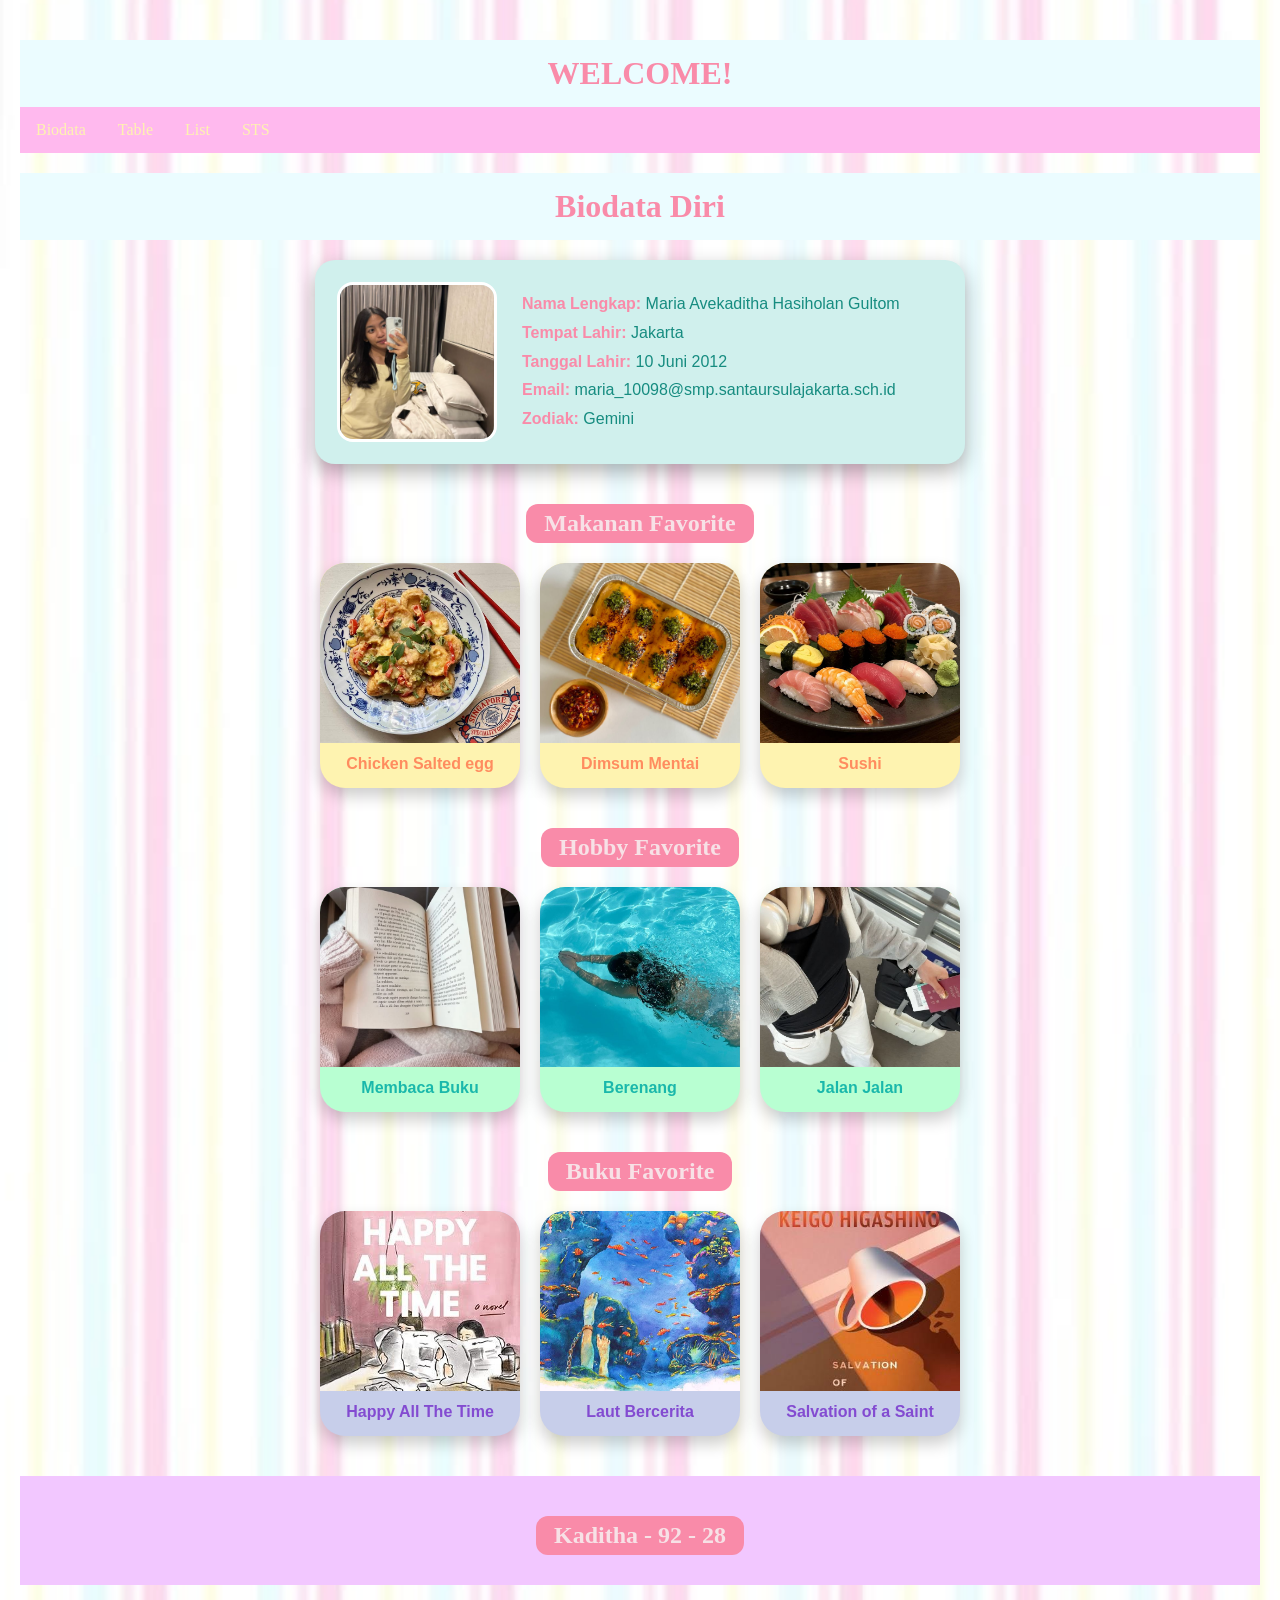
<file: index.html>
<!DOCTYPE html>
<html>
    <head>
        <title>Layout Website </title>
        <link rel="stylesheet" href="index.css">
        <link rel="stylesheet" href="biodatastyle.css">
    </head>
   
    <body>
        <!-- membuat header -->
         <div class="header">
            <h1>WELCOME!</h1>
        </div>

        <!-- Membuat navi bar -->
        <div class="topnav">
            <a href="biodata.html">Biodata</a>
            <a href="tablemerge.html">Table</a>
            <a href="List.html">List</a>
            <a href="banana_reef.html">STS</a>
        </div>
         <!-- membuat content -->
   
<h1>Biodata Diri</h1>

    <div class="info">
        <div class="profile-photo-container">
            <div class="profile-photo-card">
                <img class="photo-front" src="selfie foto.png" alt="Foto Maria Sekarang">
                <img class="photo-back" src="kaditha kecil imut.jpeg" alt="Foto Masa Kecil Maria">
            </div>
        </div>

        <p>
            <strong>Nama Lengkap:</strong> Maria Avekaditha Hasiholan Gultom<br>
            <strong>Tempat Lahir:</strong> Jakarta<br>
            <strong>Tanggal Lahir:</strong> 10 Juni 2012<br>
            <strong>Email:</strong> maria_10098@smp.santaursulajakarta.sch.id<br>
            <strong>Zodiak:</strong> Gemini
        </p>
    </div>
    
    <h2>Makanan Favorite</h2>
    <div class="favorit">
        <div class="card makanan">
            <img src="salted egg.jpg" alt="Chicken Salted Egg">
            <p>Chicken Salted egg</p>
        </div>
        <div class="card makanan">
            <img src="dimsum_mentai.jpg" alt="Dimsum Mentai">
            <p>Dimsum Mentai</p>
        </div>
        <div class="card makanan">
            <img src="sushi.jpg" alt="Sushi">
            <p>Sushi</p>
        </div>
    </div>

    <h2>Hobby Favorite</h2>
    <div class="favorit">
        <div class="card hobi">
            <img src="baca buku.jpg" alt="Membaca Buku">
            <p>Membaca Buku</p>
        </div>
        <div class="card hobi">
            <img src="swim.jpg" alt="Berenang">
            <p>Berenang</p>
        </div>
        <div class="card hobi">
            <img src="jalan.jpg" alt="Jalan Jalan">
            <p>Jalan Jalan</p>
        </div>
    </div>

    <h2>Buku Favorite</h2>
    <div class="favorit">
        <div class="card buku">
            <img src="hatt.jpg" alt="Happy All The Time">
            <p>Happy All The Time</p>
        </div>
        <div class="card buku">
            <img src="laut.jpg" alt="Laut Bercerita">
            <p>Laut Bercerita</p>
        </div>
        <div class="card buku">
            <img src="saint.jpg" alt="Salvation of a Saint">
            <p>Salvation of a Saint</p>
        </div>
    </div>

</body>

 <!-- membuat footer -->
          <div class="footer">
            <h2>Kaditha - 92 - 28 </h2>
        </div>
</html>
</file>
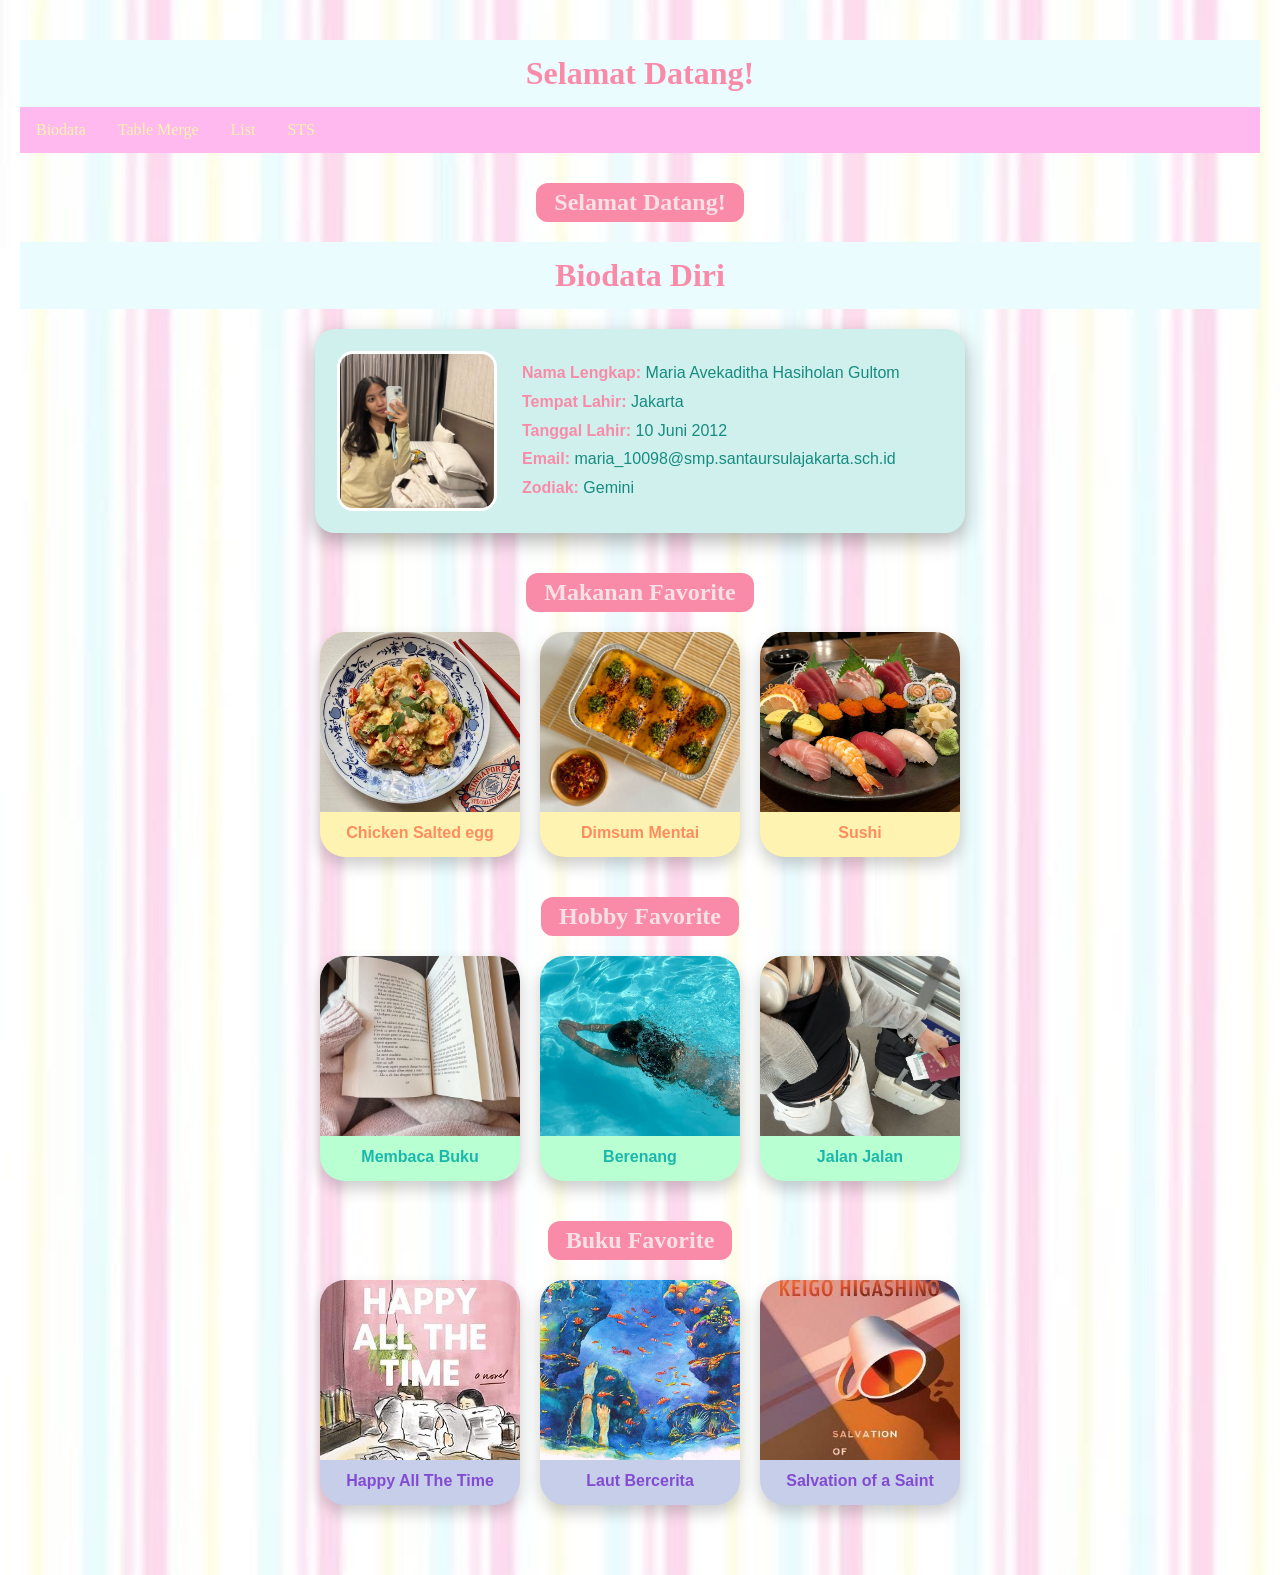
<file: biodata.html>
<!DOCTYPE html>
<html lang="id">
<head>
    <title>Biodata Diri</title>
    <link rel="stylesheet" href="index.css">
</head>
<body>
    
<div class="header">
            <h1>Selamat Datang!</h1>
        <!-- membuat navigator menu -->
         </div>

         <div class="topnav">
            <a href="biodata.html">Biodata</a>
            <a href="tablemerge.html">Table Merge</a>
            <a href="List.html">List</a>
            <a href="banana_reef.html">STS</a>
         </div>

    <h2>Selamat Datang!</h2>
    <h1>Biodata Diri</h1>

    <div class="info">
        <div class="profile-photo-container">
            <div class="profile-photo-card">
                <img class="photo-front" src="selfie foto.png" alt="Foto Maria Sekarang">
                <img class="photo-back" src="kaditha kecil imut.jpeg" alt="Foto Masa Kecil Maria">
            </div>
        </div>

        <p>
            <strong>Nama Lengkap:</strong> Maria Avekaditha Hasiholan Gultom<br>
            <strong>Tempat Lahir:</strong> Jakarta<br>
            <strong>Tanggal Lahir:</strong> 10 Juni 2012<br>
            <strong>Email:</strong> maria_10098@smp.santaursulajakarta.sch.id<br>
            <strong>Zodiak:</strong> Gemini
        </p>
    </div>
    
    <h2>Makanan Favorite</h2>
    <div class="favorit">
        <div class="card makanan">
            <img src="salted egg.jpg" alt="Chicken Salted Egg">
            <p>Chicken Salted egg</p>
        </div>
        <div class="card makanan">
            <img src="dimsum_mentai.jpg" alt="Dimsum Mentai">
            <p>Dimsum Mentai</p>
        </div>
        <div class="card makanan">
            <img src="sushi.jpg" alt="Sushi">
            <p>Sushi</p>
        </div>
    </div>

    <h2>Hobby Favorite</h2>
    <div class="favorit">
        <div class="card hobi">
            <img src="baca buku.jpg" alt="Membaca Buku">
            <p>Membaca Buku</p>
        </div>
        <div class="card hobi">
            <img src="swim.jpg" alt="Berenang">
            <p>Berenang</p>
        </div>
        <div class="card hobi">
            <img src="jalan.jpg" alt="Jalan Jalan">
            <p>Jalan Jalan</p>
        </div>
    </div>

    <h2>Buku Favorite</h2>
    <div class="favorit">
        <div class="card buku">
            <img src="hatt.jpg" alt="Happy All The Time">
            <p>Happy All The Time</p>
        </div>
        <div class="card buku">
            <img src="laut.jpg" alt="Laut Bercerita">
            <p>Laut Bercerita</p>
        </div>
        <div class="card buku">
            <img src="saint.jpg" alt="Salvation of a Saint">
            <p>Salvation of a Saint</p>
        </div>
    </div>

</body>
</html>
</file>
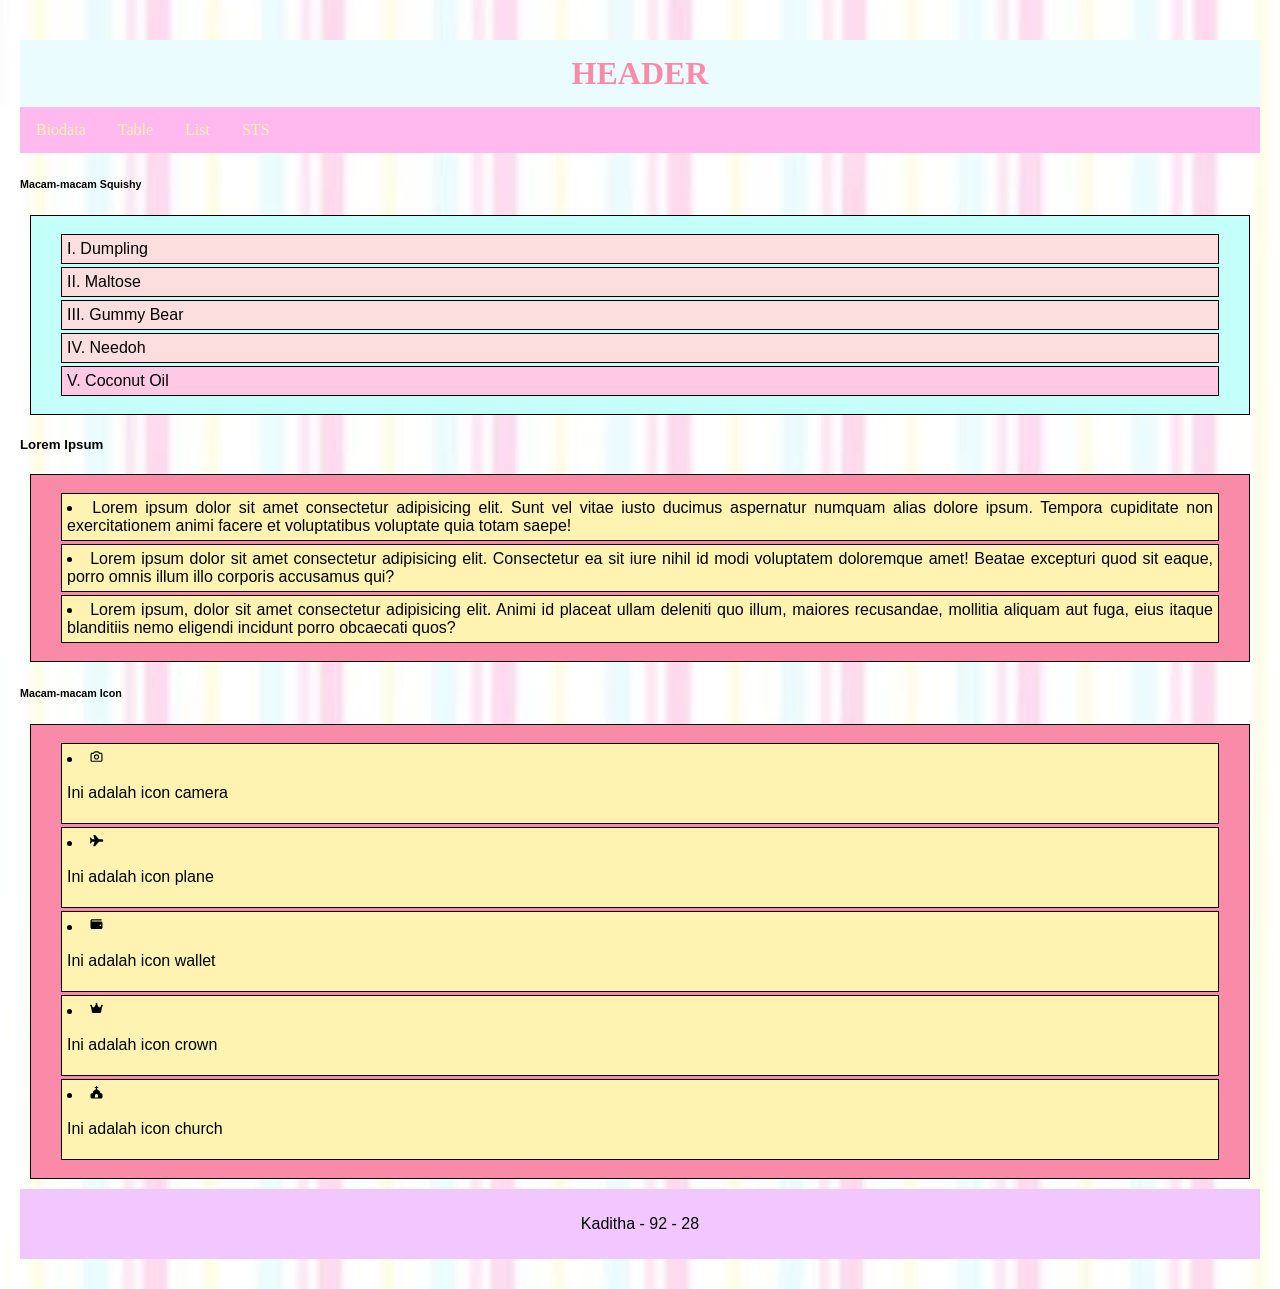
<file: list.html>
<!DOCTYPE html>
<html>
    <head>
        <title>Layout Website</title>
        <link rel= "stylesheet" href="index.css"> 
    </head>
    <body>

<!-- Membuat Header -->
        <div class="header">
            <h1>HEADER</h1>
        </div>
        <!-- Membuat menu / navigator bar -->
        <div class="topnav">
            <a href="biodata.html">Biodata</a>
            <a href="tablemerge.html">Table</a>
            <a href="List.html">List</a>
            <a href="banana_reef.html">STS</a>
        </div>
        <!-- Membuat Content List-->
         <h6>Macam-macam Squishy</h6>
         <ol type="I">
            <li class="a">Dumpling</li>
            <li class="a">Maltose</li>
            <li class="a">Gummy Bear</li>
            <li class="a">Needoh</li>
            <li class="coconut oil">Coconut Oil</li>

         </ol>
         <h5>Lorem Ipsum</h5>
         <ul>
         <li class="b">Lorem ipsum dolor sit amet consectetur adipisicing elit. Sunt vel vitae iusto ducimus aspernatur numquam alias dolore ipsum. Tempora cupiditate non exercitationem animi facere et voluptatibus voluptate quia totam saepe!</li>
         <li class="b">Lorem ipsum dolor sit amet consectetur adipisicing elit. Consectetur ea sit iure nihil id modi voluptatem doloremque amet! Beatae excepturi quod sit eaque, porro omnis illum illo corporis accusamus qui?</li>
         <li class="b">Lorem ipsum, dolor sit amet consectetur adipisicing elit. Animi id placeat ullam deleniti quo illum, maiores recusandae, mollitia aliquam aut fuga, eius itaque blanditiis nemo eligendi incidunt porro obcaecati quos?</li>
         </ul>

         <h6 class="a">Macam-macam Icon</h6>
         <ul class="C">
            <li class="c">
                <i class="fa-regular fa-camera"></i>
                <svg xmlns="http://www.w3.org/2000/svg" viewBox="0 0 640 640" width="15px"><!--!Font Awesome Free v7.3.1 by @fontawesome - https://fontawesome.com License - https://fontawesome.com/license/free Copyright 2026 Fonticons, Inc.--><path d="M257.1 96C238.4 96 220.9 105.4 210.5 120.9L184.5 160L128 160C92.7 160 64 188.7 64 224L64 480C64 515.3 92.7 544 128 544L512 544C547.3 544 576 515.3 576 480L576 224C576 188.7 547.3 160 512 160L455.5 160L429.5 120.9C419.1 105.4 401.6 96 382.9 96L257.1 96zM250.4 147.6C251.9 145.4 254.4 144 257.1 144L382.8 144C385.5 144 388 145.3 389.5 147.6L422.7 197.4C427.2 204.1 434.6 208.1 442.7 208.1L512 208.1C520.8 208.1 528 215.3 528 224.1L528 480.1C528 488.9 520.8 496.1 512 496.1L128 496C119.2 496 112 488.8 112 480L112 224C112 215.2 119.2 208 128 208L197.3 208C205.3 208 212.8 204 217.3 197.3L250.5 147.5zM320 448C381.9 448 432 397.9 432 336C432 274.1 381.9 224 320 224C258.1 224 208 274.1 208 336C208 397.9 258.1 448 320 448zM256 336C256 300.7 284.7 272 320 272C355.3 272 384 300.7 384 336C384 371.3 355.3 400 320 400C284.7 400 256 371.3 256 336z"/></svg>
                <p>Ini adalah icon camera</p>
            </li>
            <li class="c">
                <i class="fa-solid fa-plane"></i>
                <svg xmlns="http://www.w3.org/2000/svg" viewBox="0 0 640 640" width="15px"><!--!Font Awesome Free v7.3.1 by @fontawesome - https://fontawesome.com License - https://fontawesome.com/license/free Copyright 2026 Fonticons, Inc.--><path d="M552 264C582.9 264 608 289.1 608 320C608 350.9 582.9 376 552 376L424.7 376L265.5 549.6C259.4 556.2 250.9 560 241.9 560L198.2 560C187.3 560 179.6 549.3 183 538.9L237.3 376L137.6 376L84.8 442C81.8 445.8 77.2 448 72.3 448L52.5 448C42.1 448 34.5 438.2 37 428.1L64 320L37 211.9C34.4 201.8 42.1 192 52.5 192L72.3 192C77.2 192 81.8 194.2 84.8 198L137.6 264L237.3 264L183 101.1C179.6 90.7 187.3 80 198.2 80L241.9 80C250.9 80 259.4 83.8 265.5 90.4L424.7 264L552 264z"/></svg>
                <p>Ini adalah icon plane</p>
            </li>
            <li class="c">
                <i class="fa-solid fa-wallet"></i>
                <svg xmlns="http://www.w3.org/2000/svg" viewBox="0 0 640 640" width="15px"><!--!Font Awesome Free v7.3.1 by @fontawesome - https://fontawesome.com License - https://fontawesome.com/license/free Copyright 2026 Fonticons, Inc.--><path d="M128 96C92.7 96 64 124.7 64 160L64 448C64 483.3 92.7 512 128 512L512 512C547.3 512 576 483.3 576 448L576 256C576 220.7 547.3 192 512 192L136 192C122.7 192 112 181.3 112 168C112 154.7 122.7 144 136 144L520 144C533.3 144 544 133.3 544 120C544 106.7 533.3 96 520 96L128 96zM480 320C497.7 320 512 334.3 512 352C512 369.7 497.7 384 480 384C462.3 384 448 369.7 448 352C448 334.3 462.3 320 480 320z"/></svg>
                <p>Ini adalah icon wallet</p>
            </li>
            <li class="c">
                <i class="fa-solid fa-crown"></i>
                <svg xmlns="http://www.w3.org/2000/svg" viewBox="0 0 640 640" width="15px"><!--!Font Awesome Free v7.3.1 by @fontawesome - https://fontawesome.com License - https://fontawesome.com/license/free Copyright 2026 Fonticons, Inc.--><path d="M345 151.2C354.2 143.9 360 132.6 360 120C360 97.9 342.1 80 320 80C297.9 80 280 97.9 280 120C280 132.6 285.9 143.9 295 151.2L226.6 258.8C216.6 274.5 195.3 278.4 180.4 267.2L120.9 222.7C125.4 216.3 128 208.4 128 200C128 177.9 110.1 160 88 160C65.9 160 48 177.9 48 200C48 221.8 65.5 239.6 87.2 240L119.8 457.5C124.5 488.8 151.4 512 183.1 512L456.9 512C488.6 512 515.5 488.8 520.2 457.5L552.8 240C574.5 239.6 592 221.8 592 200C592 177.9 574.1 160 552 160C529.9 160 512 177.9 512 200C512 208.4 514.6 216.3 519.1 222.7L459.7 267.3C444.8 278.5 423.5 274.6 413.5 258.9L345 151.2z"/></svg>
                <p>Ini adalah icon crown</p>
            </li>
            <li class="c">
                <i class="fa-solid fa-church"></i>
                <svg xmlns="http://www.w3.org/2000/svg" viewBox="0 0 640 640" width="15px"><!--!Font Awesome Free v7.3.1 by @fontawesome - https://fontawesome.com License - https://fontawesome.com/license/free Copyright 2026 Fonticons, Inc.--><path d="M344 56C344 42.7 333.3 32 320 32C306.7 32 296 42.7 296 56L296 80L264 80C250.7 80 240 90.7 240 104C240 117.3 250.7 128 264 128L296 128L296 176L197.4 241.8C184 250.7 176 265.6 176 281.7L176 320L96.2 365.6C76.3 377 64 398.2 64 421.1L64 512C64 547.3 92.7 576 128 576C202.7 576 213.4 576 448 576L512 576C547.3 576 576 547.3 576 512L576 421.1C576 398.1 563.7 376.9 543.8 365.5L464 320L464 281.7C464 265.7 456 250.7 442.6 241.8L344 176L344 128L376 128C389.3 128 400 117.3 400 104C400 90.7 389.3 80 376 80L344 80L344 56zM320 384C355.3 384 384 412.7 384 448L384 528L256 528L256 448C256 412.7 284.7 384 320 384z"/></svg>
                <p>Ini adalah icon church</p>
            </li>
         </ul>

         <!-- Membuat Footer -->
         <div class="footer">
            <p>Kaditha - 92 - 28</p>
         </div>

    </body>
</html>
</file>
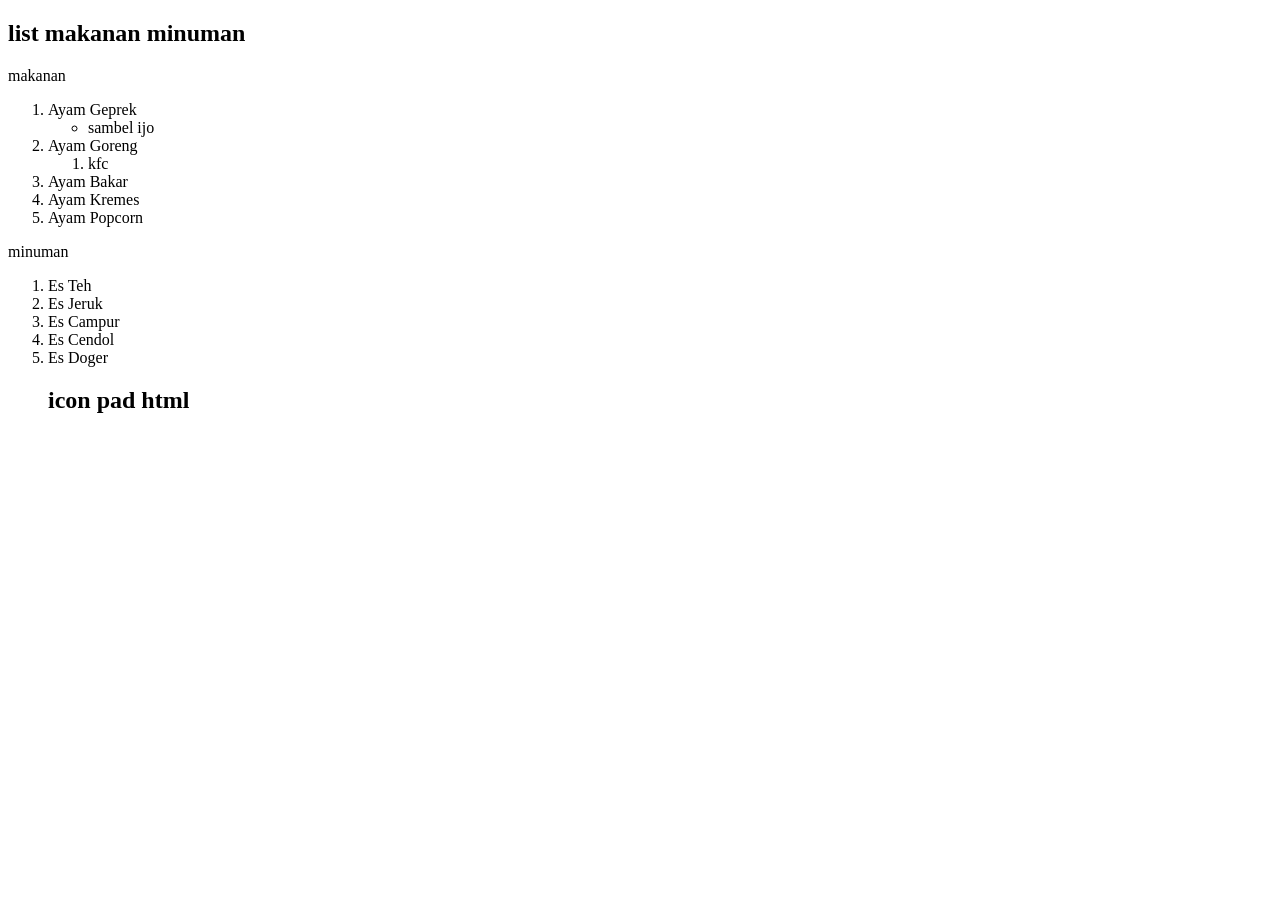
<file: listgabungan.html>
<!DOCTYPE html>
<html>
    <head>
        <title>Orderand Unorder List hTml</title>
        <style>
            ul {
                list-style-type: circle;
            }
            <!--disc,cicle,square-->
            ol.a {
                list-style-type: upper-roman;
            }
            ol li {
                backround-color: #f2f2f2;
            }
        </style>
    </head>
    <body>
        <h2>list makanan minuman</h2>
       <p> makanan </p>
       <ol>
            <li>Ayam Geprek</li>
            <ul>
                <li>sambel ijo
                </li>
            </ul>
            <li>Ayam Goreng</li>
            <ol class="a">
                <li>kfc</li>
            </ol>
            <li>Ayam Bakar</li>
            <li>Ayam Kremes</li>
            <li>Ayam Popcorn</li>
        </ol>
        <p> minuman </p>
        <ol>
            <li>Es Teh</li>
            <li>Es Jeruk</li>
            <li>Es Campur</li>
            <li>Es Cendol</li>
            <li>Es Doger</li>
            <h2> icon pad html </h2>
       </ol>
    </body>
</html>
</file>
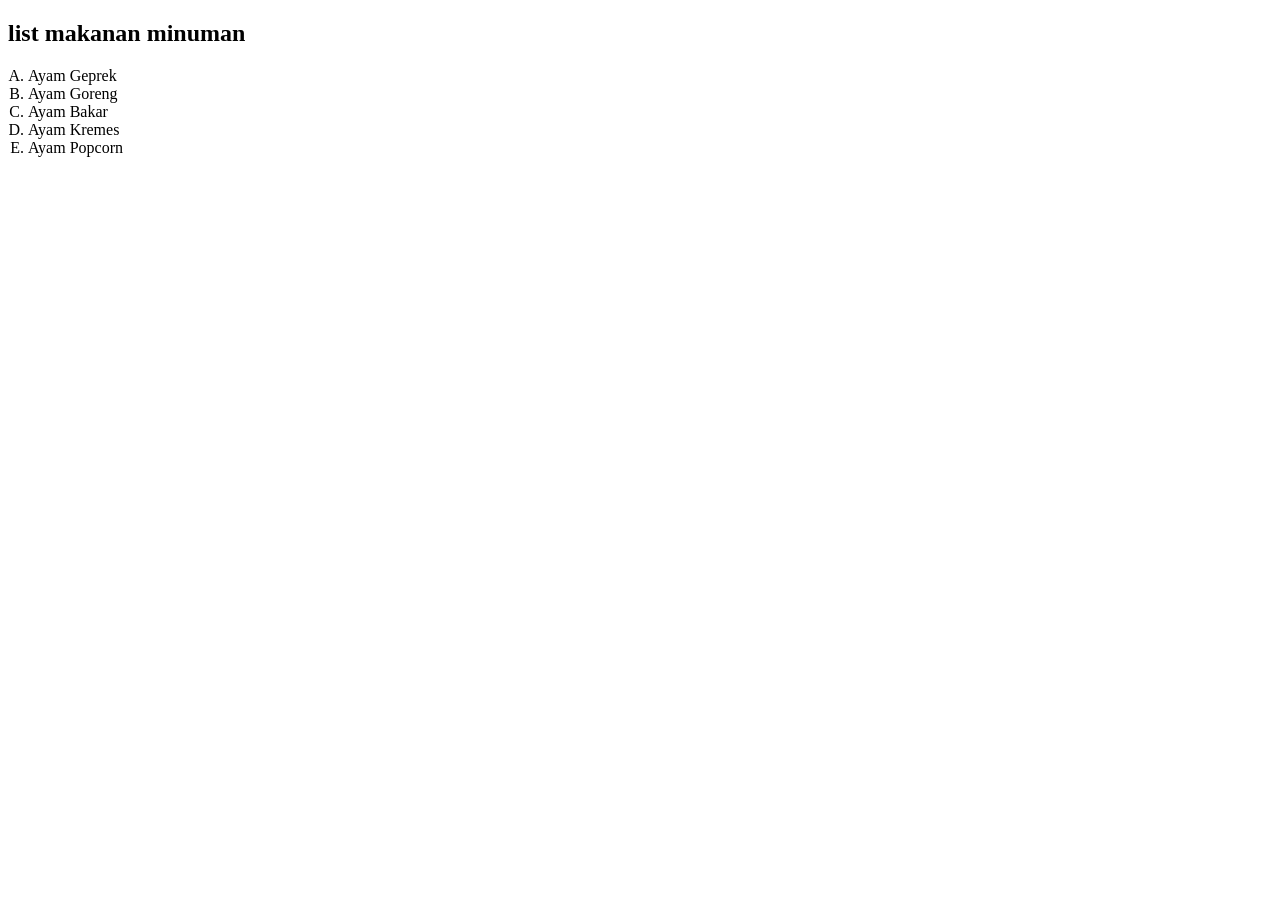
<file: orderlist.html>
<!DOCTYPE html>
<html>
    <head>
        <title>Order List hTml</title>
        <style>
            ol {
                list-style-type: upper-alpha;
                padding-left: 20px;
            }
        </style>
    </head>
    <body>
        <h2>list makanan minuman</h2>
        <ol>
            <li>Ayam Geprek</li>
            <li>Ayam Goreng</li>
            <li>Ayam Bakar</li>
            <li>Ayam Kremes</li>
            <li>Ayam Popcorn</li>
        </ol>
    </body>
</html>
</file>
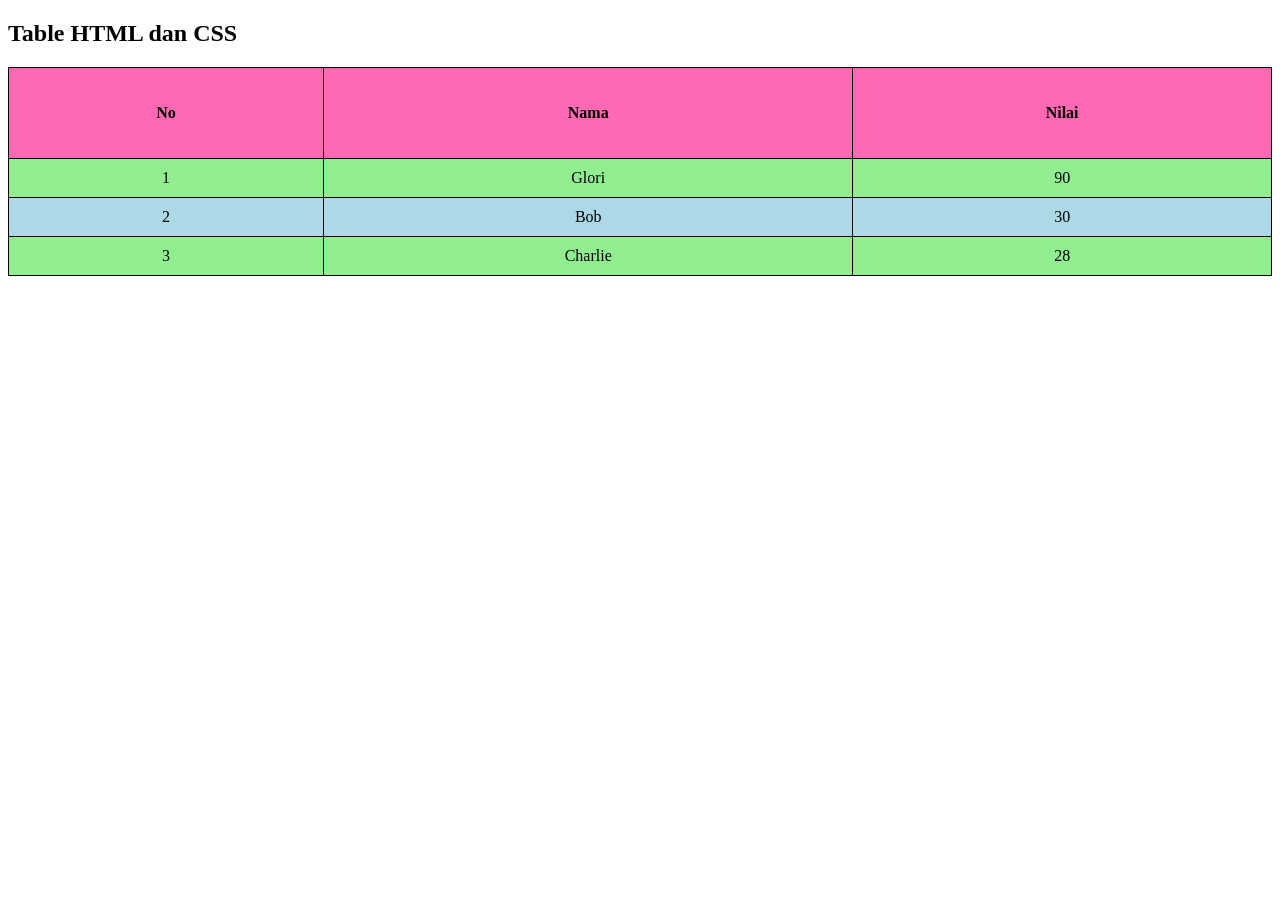
<file: table.html>
<!DOCTYPE html>
<html>
    <head>
        <title>Table HTML dan CSS</title>
        <link rel="stylesheet" href="table.css">
    </head>
    <body>
        <h2>Table HTML dan CSS</h2>
        <table>
            <tr>
                <th>No</th>
                <th>Nama</th>
                <th>Nilai</th>
            </tr>
            <tr>
                <td>1</td>
                <td>Glori</td>
                <td>90</td>
            </tr>
            <tr>
                <td>2</td>
                <td>Bob</td>
                <td>30</td>
            </tr>
            <tr>
                <td>3</td>
                <td>Charlie</td>
                <td>28</td>
            </tr>
    </body>
</html>
</file>
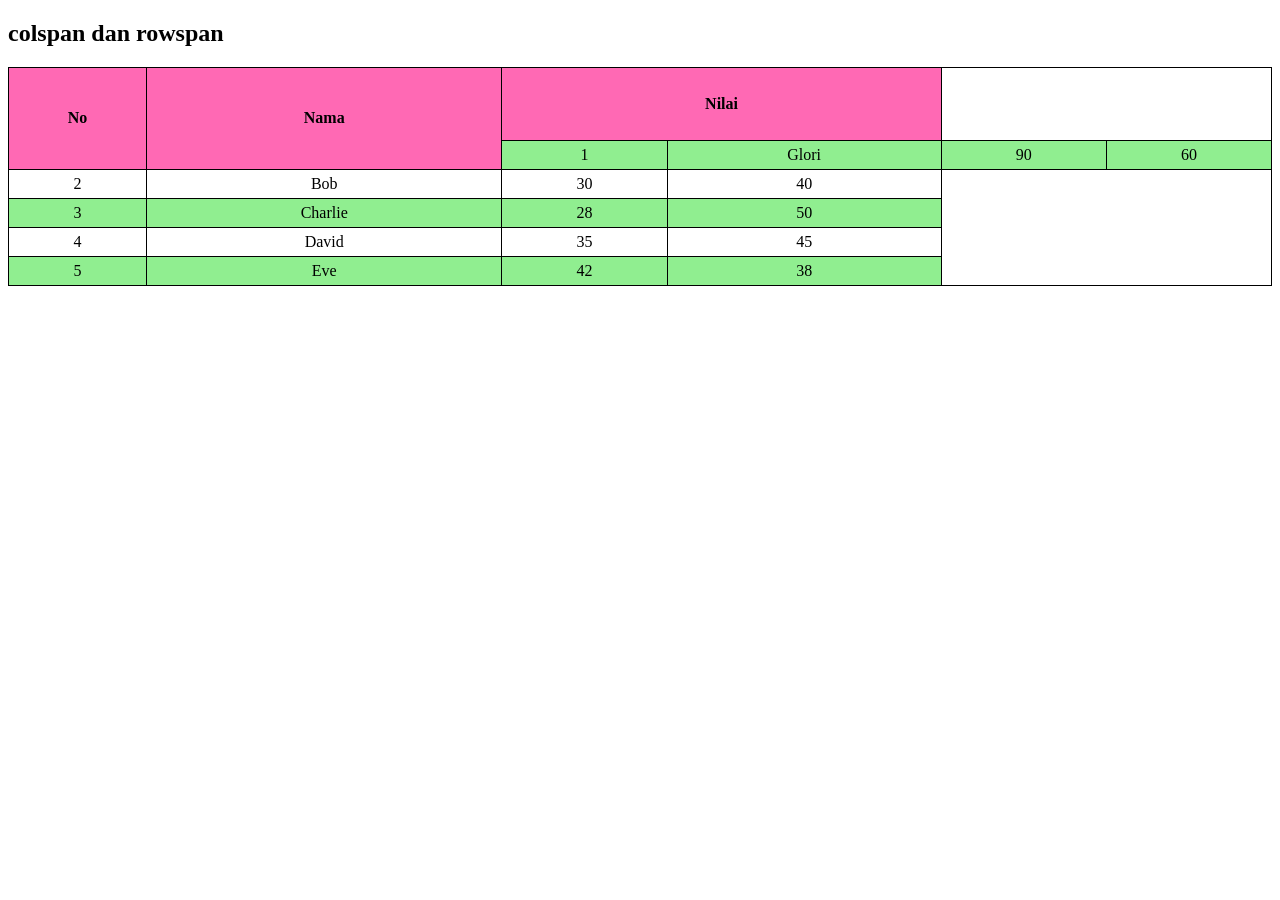
<file: table_gabung.html>
<!DOCTYPE html>
<html>
    <head>
        <title>colspan dan rowspan</title>
        <link rel="stylesheet" href="table_gabung.css">
    </head>
    <body>
        <h2>colspan dan rowspan</h2>
        <table>
            <tr>
                <th rowspan="2">No</th>
                <th rowspan="2">Nama</th>
                <th colspan="2">Nilai</th>
            </tr>
            <tr>
                <td>1</td>
                <td>Glori</td>
                <td>90</td>
                <td>60</td>
            </tr>
            <tr>
                <td>2</td>
                <td>Bob</td>
                <td>30</td>
                <td>40</td>
            </tr>   
            </tr>
            <tr>
                <td>3</td>
                <td>Charlie</td>
                <td>28</td>
                <td>50</td>
            </tr>
             <tr>
                <td>4</td>
                <td>David</td>
                <td>35</td>
                <td>45</td>
            </tr>
             <tr>
                <td>5</td>
                <td>Eve</td>
                <td>42</td>
                <td>38</td>
            </tr>
        </table>
    </body>
</html>
</file>
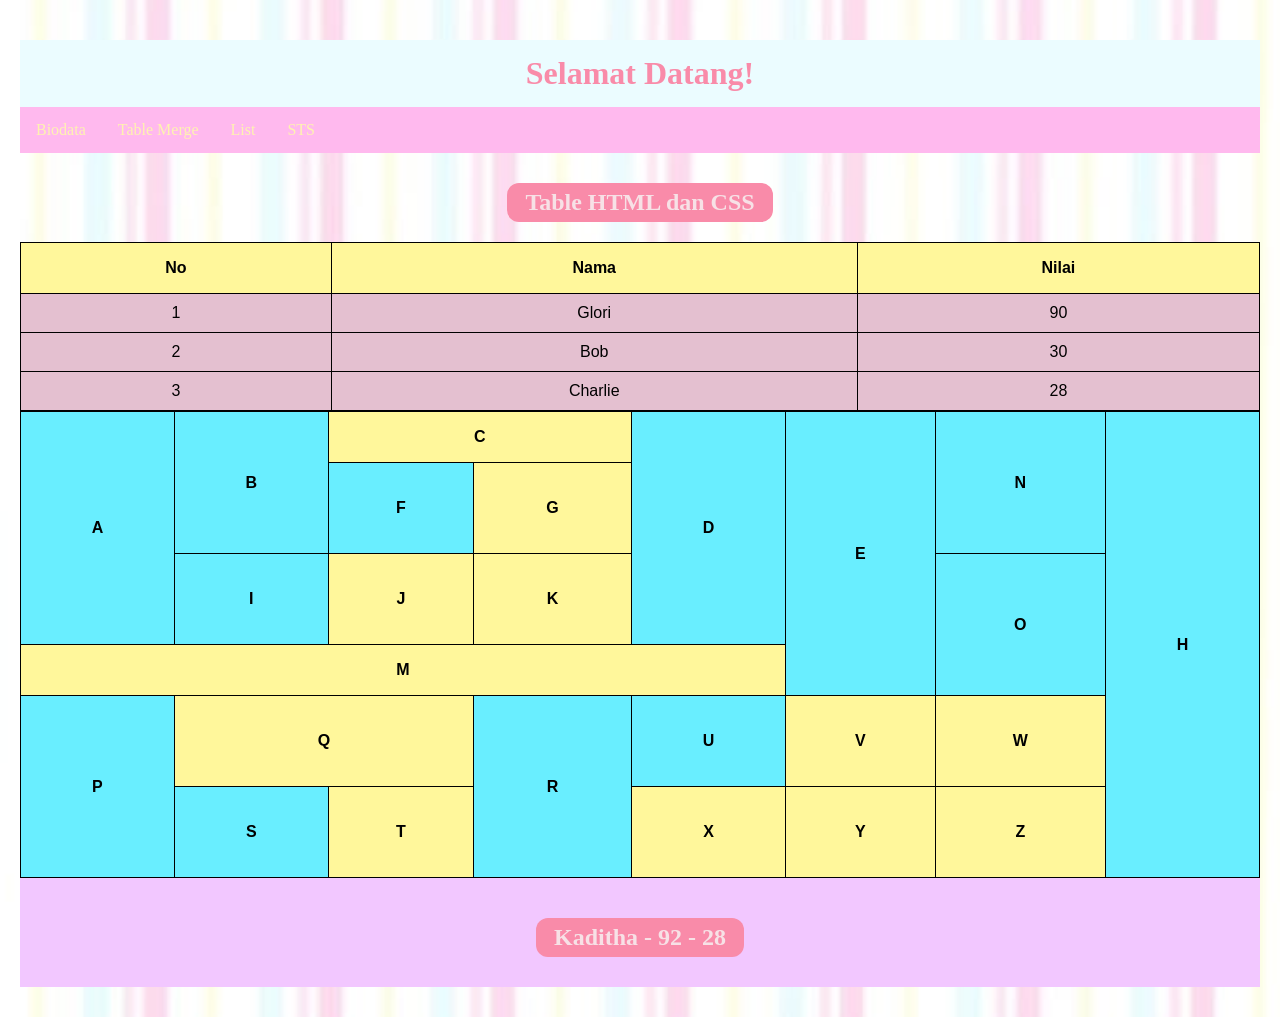
<file: tablemerge.html>
<!DOCTYPE html>
<html>
    <head>
        <title>Table Merge</title>
        <link rel="stylesheet" href="index.css">
    </head>
   
    <body>
        <!-- membuat header -->
         <div class="header">
            <h1>Selamat Datang!</h1>
        <!-- membuat navigator menu -->
         </div>

         <div class="topnav">
            <a href="biodata.html">Biodata</a>
            <a href="tablemerge.html">Table Merge</a>
            <a href="List.html">List</a>
            <a href="banana_reef.html">STS</a>
         </div>

         <!-- membuat content -->
          <!-- tabel nilai siswa -->

<h2>Table HTML dan CSS</h2>
        <table>
            <tr>
                <th>No</th>
                <th>Nama</th>
                <th>Nilai</th>
            </tr>
            <tr>
                <td>1</td>
                <td>Glori</td>
                <td>90</td>
            </tr>
            <tr>
                <td>2</td>
                <td>Bob</td>
                <td>30</td>
            </tr>
            <tr>
                <td>3</td>
                <td>Charlie</td>
                <td>28</td>
            </tr>
    </body>
</html>
</table>

<table>
    <tr>
                <th rowspan="3">A</th>
                <th rowspan="2">B</th>
                <th colspan="2">C</th>
                <th rowspan="3">D</th>
                <th rowspan="4">E</th>
                <th rowspan="2">N</th>
                <th rowspan="6">H</th>
                </tr>
            <tr>
                <th rowspan="1">F</th>
                <th>G</th>
            </tr>
            <tr>
                <th rowspan="1">I</th>
                <th>J</th>
                <th>K</th> 
                <th rowspan="2">O</th>
            </tr>

             <tr>
                <th colspan="5">M</th>
            </tr>

             <tr>
                <th rowspan="2">P</th>
                <th colspan="2">Q</th>
                <th rowspan="2">R</th> 
                <th rowspan="1">U</th>
                <th>V</th>
                <th>W</th>
                
            </tr>
<tr>
                <th rowspan="1">S</th>
                <th>T</th>
                <th>X</th>
                <th>Y</th>
                <th>Z</th>
            </tr>
</table>
           
         <!-- membuat footer -->
          <div class="footer">
            <h2> Kaditha - 92 - 28 </h2>
        </div>
    </body>
</html>
</file>
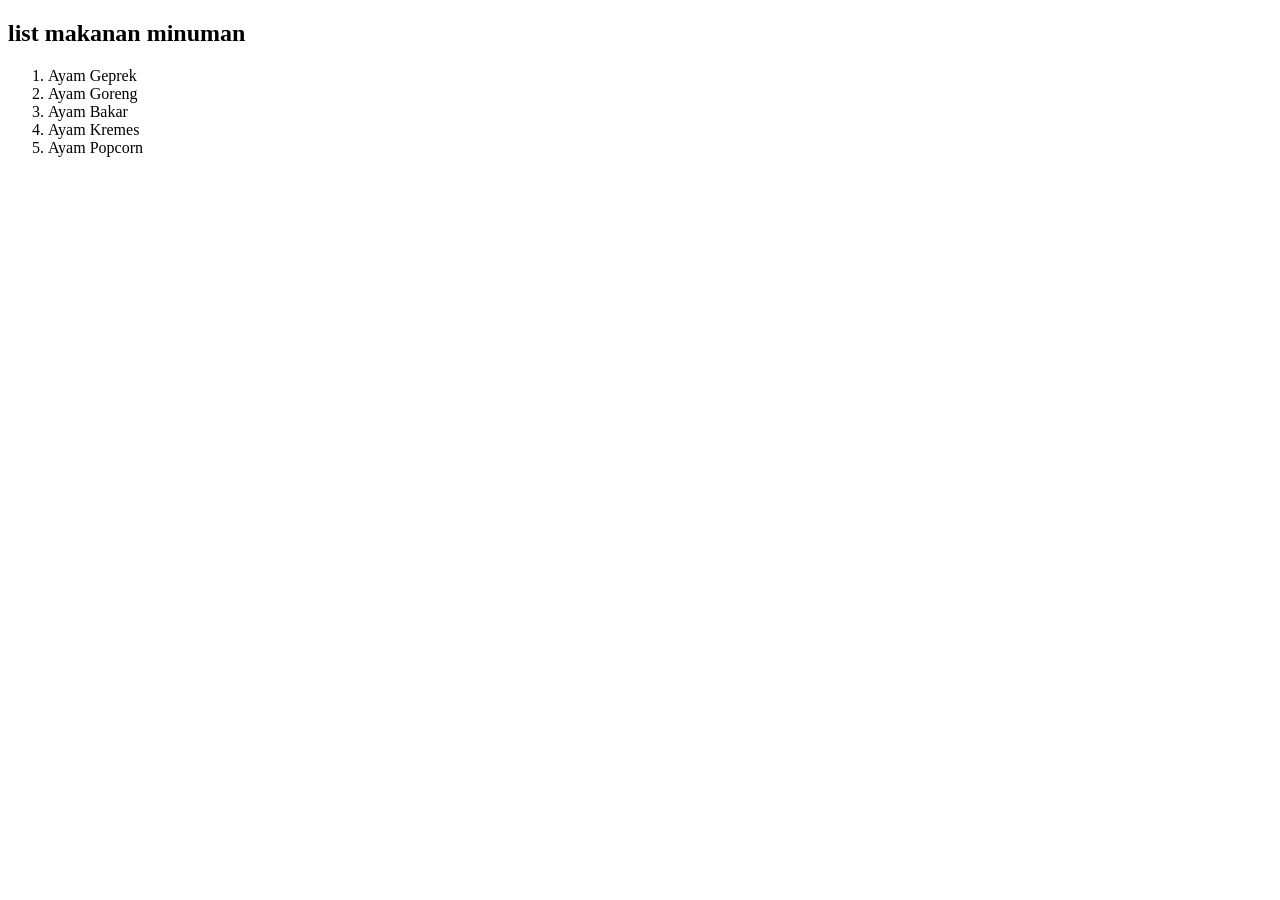
<file: unorderlist.html>
<!DOCTYPE html>
<html>
    <head>
        <title>Unorder List hTml</title>
        <style>
            ul {
                list-style-type: cicle;
            }
            <!--disc,cicle,square-->
        </style>
    </head>
    <body>
        <h2>list makanan minuman</h2>
        <ul>
            <li>Ayam Geprek</li>
            <li>Ayam Goreng</li>
            <li>Ayam Bakar</li>
            <li>Ayam Kremes</li>
            <li>Ayam Popcorn</li>
        </ul>
    </body>
</html>
</file>
<file: index.css>
@import url('https://fonts.googleapis.com/css2?family=DM+Serif+Display&family=League+Spartan:wght@700;800&family=Manrope:wght@400;600;700&family=Pinyon+Script&display=swap');
h1 {
    margin: 0;
/* membuat style pada header */
    background-color: rgb(235, 252, 255);
    padding: 15px;
    text-align: center;
    text-color: rgb(31, 141, 160)
}
/* membuat style pada navigator/topnav */
.topnav {
    overflow: hidden;
    background-color: rgb(255, 185, 238);
    margin-bottom: 20px;
    font-family:Georgia, 'Times New Roman', Times, serif
}
/* membuat style link pada navigator/topnav */
.topnav a {
    float: left;
    display: block;
    color:#fef3b0;
    text-align: center;
    padding: 14px 16px;
    text-decoration: none;  
}
.topnav a:hover {
    background-color: #fef3b0;
    color:crimson;
}
.column {
    float: left;
    padding: 10px;
}


.column.side {
    width: 25%;
   
}
/* membuat style pada column tengah */
.column.middle {
    width: 50%;
}
.row::after {
    content: "";
    display: table;
    clear: both;
}

body {
    background-image: url(wlpaper.jpg);
    background-size: cover;
    background-position: center;
    min-height: 100vh;
    margin: 0;
    padding: 30px 20px;
    box-sizing: border-box;
    font-family: Arial, Helvetica, sans-serif;
}

h1 {
    color: #f98ba9;
    font-family: cursive;
    text-align: center;
    margin-top: 10px;
}

h2 {
    color: #f7e1e6; 
    background-color: #f98ba9; 
    font-family: cursive;
    text-align: center;
    width: fit-content;
    margin: 30px auto 20px auto;
    padding: 6px 18px;
    border-radius: 12px;
}

.info {
    width: min(650px, 100%);
    margin: 20px auto 40px auto;
    padding: 22px;
    box-sizing: border-box;
    border-radius: 20px;
    background: #d0f0ed;
    display: flex;
    align-items: center;
    gap: 25px;
    text-align: left;
    color: #168c80;
    box-shadow: 0 8px 20px rgba(0, 0, 0, 0.3);
}

.info img {
    width: 160px;
    height: 160px;
    flex: 0 0 160px;
    object-fit: cover;
    border: 3px solid #ffffff;
    border-radius: 16px;
}

.info p {
    margin: 0;
    line-height: 1.8;
    font-size: 1rem;
}

.info strong {
    color: #f98ba9; 
}

.favorit {
    display: flex;
    flex-direction: row;
    justify-content: center;
    align-items: center;
    gap: 20px;
    margin-bottom: 40px;
    flex-wrap: wrap; 
}

.card {
    width: 200px;
    border-radius: 25px;
    overflow: hidden;
    box-shadow: 0 8px 16px rgba(0, 0, 0, 0.2);
    text-align: center;
    padding-bottom: 15px;
    cursor: pointer;
    transition: transform 0.3s ease, box-shadow 0.3s ease;
}

.card:hover {
    transform: translateY(-8px);
    box-shadow: 0 12px 24px rgba(0, 0, 0, 0.3);
}

.card img {
    width: 100%;
    height: 180px;
    object-fit: cover;
    display: block;
    transition: transform 0.3s ease;
}

.card:hover img {
    transform: scale(1.06);
}

.card p {
    margin: 12px 0 0 0;
    font-weight: bold;
}

.makanan {
    background-color: #fef3b0; 
}

.makanan p {
    color: #ff8c5f; 
}

.hobi {
    background-color: #b8ffd2; 
}

.hobi p {
    color: #1ab8ab; 
}

.buku {
    background-color: #c7ceea; 
}

.buku p {
    color: #834bd1; 
}

.profile-photo-container {
    width: 160px;
    height: 160px;
    flex: 0 0 160px;
    perspective: 1000px; 
    cursor: pointer;
}

.profile-photo-card {
    width: 100%;
    height: 100%;
    position: relative;
    transform-style: preserve-3d;
    transition: transform 0.6s ease; 
}

.profile-photo-container:hover .profile-photo-card {
    transform: rotateY(180deg);
}

.profile-photo-card img {
    width: 100%;
    height: 100%;
    object-fit: cover;
    border: 3px solid #ffffff;
    border-radius: 16px;
    position: absolute;
    top: 0;
    left: 0;
    backface-visibility: hidden; 
    box-sizing: border-box;
}

.photo-front {
    z-index: 2;
    transform: rotateY(0deg);
}

.photo-back {
    transform: rotateY(180deg);
}


.footer {
    background-color: rgb(242, 199, 255);
    padding: 10px;
    text-align: center;
}


table, td {
    border:1px solid black;
}
table, th {
    border:1px solid black;
    text-align: center;
    height: 30px;
    background-color: rgb(255, 247, 155);
}
table {
    border-collapse: collapse;
    width:100%;
}
td {
    background-color: rgb(228, 192, 208);
}

table, th, td {
    border:1px solid;
    padding: 10px;
}
table{
    width: 100%;
    border-collapse: collapse;
}
th[rowspan]{
    height: 70px;
    background-color:rgb(105, 238, 255);
}
td{
    text-align: center;
}
th:hover{
    background-color: lightpink;
}
tr{
    background-color: lightblue;
}
tr:nth-child(even){
    background-color: lightgreen;
}
 

ol{
    border: 1px solid black;
    background-color:rgb(197, 255, 250);
    margin: 10px;
    list-style-position: inside;
    padding: 15px 30px;
}


ol li{
    border: 1px solid black;
    padding: 5px;
    background-color:rgb(255, 201, 230);
    text-align: justify;
    margin: 3px 0;
}


ul{
    border: 1px solid black;
    background-color:#f98ba9;
    margin: 10px;
    list-style-position: inside;
    padding: 15px 30px;
}


ul li{
    border: 1px solid black;
    padding: 5px;
    background-color:#fef3b0;
    text-align: justify;
    margin: 3px 0;
}


li.a {
    background-color: rgb(253, 222, 222);
}
</file>
<file: biodatastyle.css>
body {
    background-image: url(wlpaper.jpg);
    background-size: cover;
    background-position: center;
    min-height: 100vh;
    margin: 0;
    padding: 30px 20px;
    box-sizing: border-box;
    font-family: Arial, Helvetica, sans-serif;
}

h1 {
    color: #f98ba9;
    font-family: cursive;
    text-align: center;
    margin-top: 10px;
}

h2 {
    color: #f7e1e6; 
    background-color: #f98ba9; 
    font-family: cursive;
    text-align: center;
    width: fit-content;
    margin: 30px auto 20px auto;
    padding: 6px 18px;
    border-radius: 12px;
}

.info {
    width: min(650px, 100%);
    margin: 20px auto 40px auto;
    padding: 22px;
    box-sizing: border-box;
    border-radius: 20px;
    background: #d0f0ed;
    display: flex;
    align-items: center;
    gap: 25px;
    text-align: left;
    color: #168c80;
    box-shadow: 0 8px 20px rgba(0, 0, 0, 0.3);
}

.info img {
    width: 160px;
    height: 160px;
    flex: 0 0 160px;
    object-fit: cover;
    border: 3px solid #ffffff;
    border-radius: 16px;
}

.info p {
    margin: 0;
    line-height: 1.8;
    font-size: 1rem;
}

.info strong {
    color: #f98ba9; 
}

.favorit {
    display: flex;
    flex-direction: row;
    justify-content: center;
    align-items: center;
    gap: 20px;
    margin-bottom: 40px;
    flex-wrap: wrap; 
}

.card {
    width: 200px;
    border-radius: 25px;
    overflow: hidden;
    box-shadow: 0 8px 16px rgba(0, 0, 0, 0.2);
    text-align: center;
    padding-bottom: 15px;
    cursor: pointer;
    transition: transform 0.3s ease, box-shadow 0.3s ease;
}

.card:hover {
    transform: translateY(-8px);
    box-shadow: 0 12px 24px rgba(0, 0, 0, 0.3);
}

.card img {
    width: 100%;
    height: 180px;
    object-fit: cover;
    display: block;
    transition: transform 0.3s ease;
}

.card:hover img {
    transform: scale(1.06);
}

.card p {
    margin: 12px 0 0 0;
    font-weight: bold;
}

.makanan {
    background-color: #fef3b0; 
}

.makanan p {
    color: #ff8c5f; 
}

.hobi {
    background-color: #b8ffd2; 
}

.hobi p {
    color: #1ab8ab; 
}

.buku {
    background-color: #c7ceea; 
}

.buku p {
    color: #834bd1; 
}

.profile-photo-container {
    width: 160px;
    height: 160px;
    flex: 0 0 160px;
    perspective: 1000px; 
    cursor: pointer;
}

.profile-photo-card {
    width: 100%;
    height: 100%;
    position: relative;
    transform-style: preserve-3d;
    transition: transform 0.6s ease; 
}

.profile-photo-container:hover .profile-photo-card {
    transform: rotateY(180deg);
}

.profile-photo-card img {
    width: 100%;
    height: 100%;
    object-fit: cover;
    border: 3px solid #ffffff;
    border-radius: 16px;
    position: absolute;
    top: 0;
    left: 0;
    backface-visibility: hidden; 
    box-sizing: border-box;
}

.photo-front {
    z-index: 2;
    transform: rotateY(0deg);
}

.photo-back {
    transform: rotateY(180deg);
}
</file>
<file: table.css>
table, th, td {
    border:1px solid;
    padding: 10px;
}
table{
    width: 100%;
    border-collapse: collapse;
}
th{
    height: 70px;
    background-color:hotpink;
}
td{
    text-align: center;
}
th:hover{
    background-color: lightpink;
}
tr{
    background-color: lightblue;
}
tr:nth-child(even){
    background-color: lightgreen;
}
</file>
<file: table_gabung.css>
table, th, td {
    border:1px solid;
    border-collapse: collapse;
}
table{
    width: 100%;
}
th{
    height: 70px;
    text-align: center;
    background-color:hotpink;
}
td{
    text-align: center;
    padding: 5px;
}
tr:nth-child(even){
    background-color: lightgreen;
}
tr:hover{
    background-color: lightblue;
}
</file>
